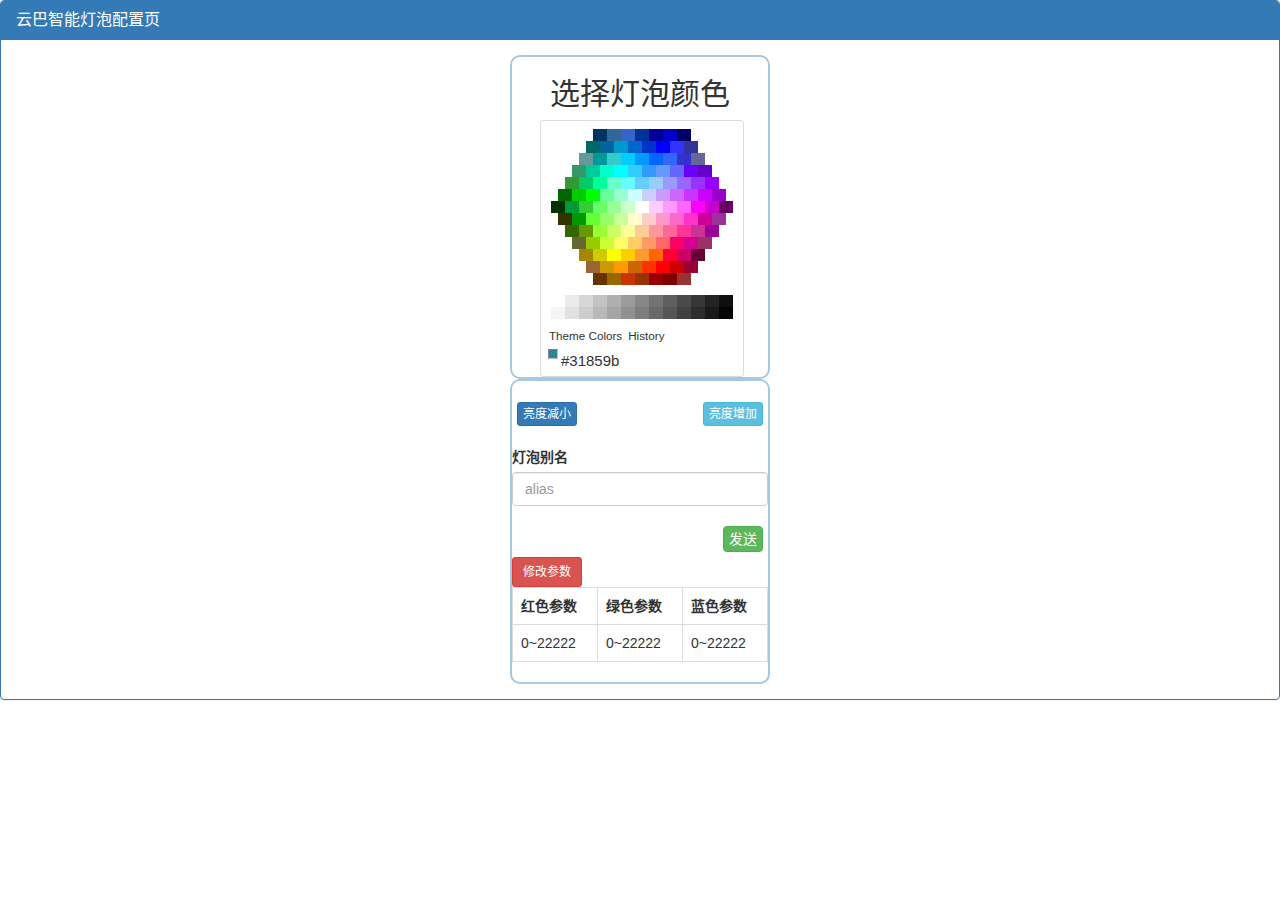
<file: html/index.html>
<!DOCTYPE html>
<html lang="zh-CN">
  <head>
    <meta charset="utf-8">
    <meta http-equiv="X-UA-Compatible" content="IE=edge">
    <meta name="viewport" content="width=device-width, initial-scale=1">
    <!-- 上述3个meta标签*必须*放在最前面，任何其他内容都*必须*跟随其后！ -->
    <title>Yunba 智能灯泡</title>

    <!-- Bootstrap -->
    <link href="../css/bootstrap.min.css" rel="stylesheet">
    <link href="../css/jquery-ui.min.css" rel="stylesheet">
    <link href="../css/evol.colorpicker.min.css" rel="stylesheet">
    <link href="../css/main.css" rel="stylesheet">
  </head>
  <body>
  <div class="panel panel-primary">
    <div class="panel-heading">
    	<h1 class="panel-title">云巴智能灯泡配置页</h1>
    </div>
  <div class="panel-body">

      
  <form>
<!--   <div class="row"> -->
<!--   <div class="col-xs-12 col-sm-6 col-md-8">

  <div class="form-group">
    <label for="inputName">灯泡别名</label>
    <input type="text" class="form-control" id="inputName" placeholder="alias">
  </div>
  <div class="form-group hide">
    <label for="para_p">para_p</label>
    <input type="text" class="form-control" id="para_p" placeholder="text" value＝"1000">
  </div>
  <div class="form-group">
    <label for="paraRed">红色参数</label>
    <input type="text" class="form-control" id="paraRed" placeholder="0~22222">
  </div>
  <div class="form-group">
    <label for="paraGreen">绿色参数</label>
    <input type="text" class="form-control" id="paraGreen" placeholder="0~22222">
  </div>
  <div class="form-group">
    <label for="paraBlue">蓝色参数</label>
    <input type="text" class="form-control" id="paraBlue" placeholder="0~22222">
  </div>


  </div> -->



<!-- <input style="width:100px;" id="mycolor" /> -->
<div class="demoPanel2">
<h2 style="text-align:center">选择灯泡颜色</h2>
	<div id="mycolor" class="centerDiv"></div>
	 <div class="light">
 	  <button type="button" class="btn btn-primary btn-sm left" id="dark">亮度减小</button>
	  <button type="button" class="btn btn-info btn-sm right" id="bright">亮度增加</button>
 	</div>
 </div>

 <div class="demoPanel3 ">
<div class="form-group">
    <label for="inputName">灯泡别名</label>
    <input type="text" class="form-control" id="inputName" placeholder="alias">
  </div>

       <button type="button" class="btn btn-success right" id="submit">发送</button>

 <div style="clear:both"></div>

  <table class="table table-bordered" id="tb_para">
  <tr>
    <th>红色参数</th>
    <th>绿色参数</th>
    <th>蓝色参数</th>
  </tr>
  <tr>
    <td>0~22222</td>
    <td>0~22222</td>
    <td>0~22222</td>
  </tr>
  <button type="button" class="btn btn-danger btn-sm" id="modifyPara">修改参数</button>

  


</table>
  <div class="form-group hide ">
    <label for="para_p">para_p</label>
    <input type="text" class="form-control" id="para_p" placeholder="text" value＝"1000">
  </div>
  <div class="form-group hide  para">
    <label for="paraRed">红色参数</label>
    <input type="text" class="form-control" id="paraRed" placeholder="0~22222">
  </div>
  <div class="form-group hide para">
    <label for="paraGreen">绿色参数</label>
    <input type="text" class="form-control" id="paraGreen" placeholder="0~22222">
  </div>
  <div class="form-group hide para">
    <label for="paraBlue">蓝色参数</label>
    <input type="text" class="form-control" id="paraBlue" placeholder="0~22222">
  </div>
 </div>
 
	
 </div>

 </div>

  
   
</form>

<!-- </div> -->




<!-- 模态框 -->

<div class="modal fade" id="myModal">
  <div class="modal-dialog">
    <div class="modal-content">
      <div class="modal-header">
        <button type="button" class="close" data-dismiss="modal" aria-label="Close"><span aria-hidden="true">&times;</span></button>
        <h4 class="modal-title">参数错误</h4>
      </div>
      <div class="modal-body">
        <p>请确认参数按照要求(0~22222)&hellip;</p>
      </div>
      <div class="modal-footer">
        <button type="button" class="btn btn-default" data-dismiss="modal">Close</button>
       <!--  <button type="button" class="btn btn-primary">Save changes</button> -->
      </div>
    </div><!-- /.modal-content -->
  </div><!-- /.modal-dialog -->
</div><!-- /.modal -->

<div class="modal fade" id="infoModal">
  <div class="modal-dialog">
    <div class="modal-content">
      <div class="modal-header">
        <button type="button" class="close" data-dismiss="modal" aria-label="Close"><span aria-hidden="true">&times;</span></button>
        <h4 class="modal-title">消息</h4>
      </div>
      <div class="modal-body">
        <p>修改成功&hellip;</p>
      </div>
      <div class="modal-footer">
        <button type="button" class="btn btn-default" data-dismiss="modal">完成</button>
       <!--  <button type="button" class="btn btn-primary">Save changes</button> -->
      </div>
    </div><!-- /.modal-content -->
  </div><!-- /.modal-dialog -->
</div><!-- /.modal -->


    <!-- jQuery (necessary for Bootstrap's JavaScript plugins) -->
    <script src="../js/jquery-2.1.4.js"></script>
    <!-- Include all compiled plugins (below), or include individual files as needed -->
    <script type="text/javascript" src="../js/bootstrap.min.js"></script>
    <script type="text/javascript" src="../js/main.js"></script>
  
     <script type="text/javascript" src="../js/jquery-ui.min.js"></script>
     <script type="text/javascript" src="../js/evol.colorpicker.min.js"></script>
  </body>
</html>
</file>
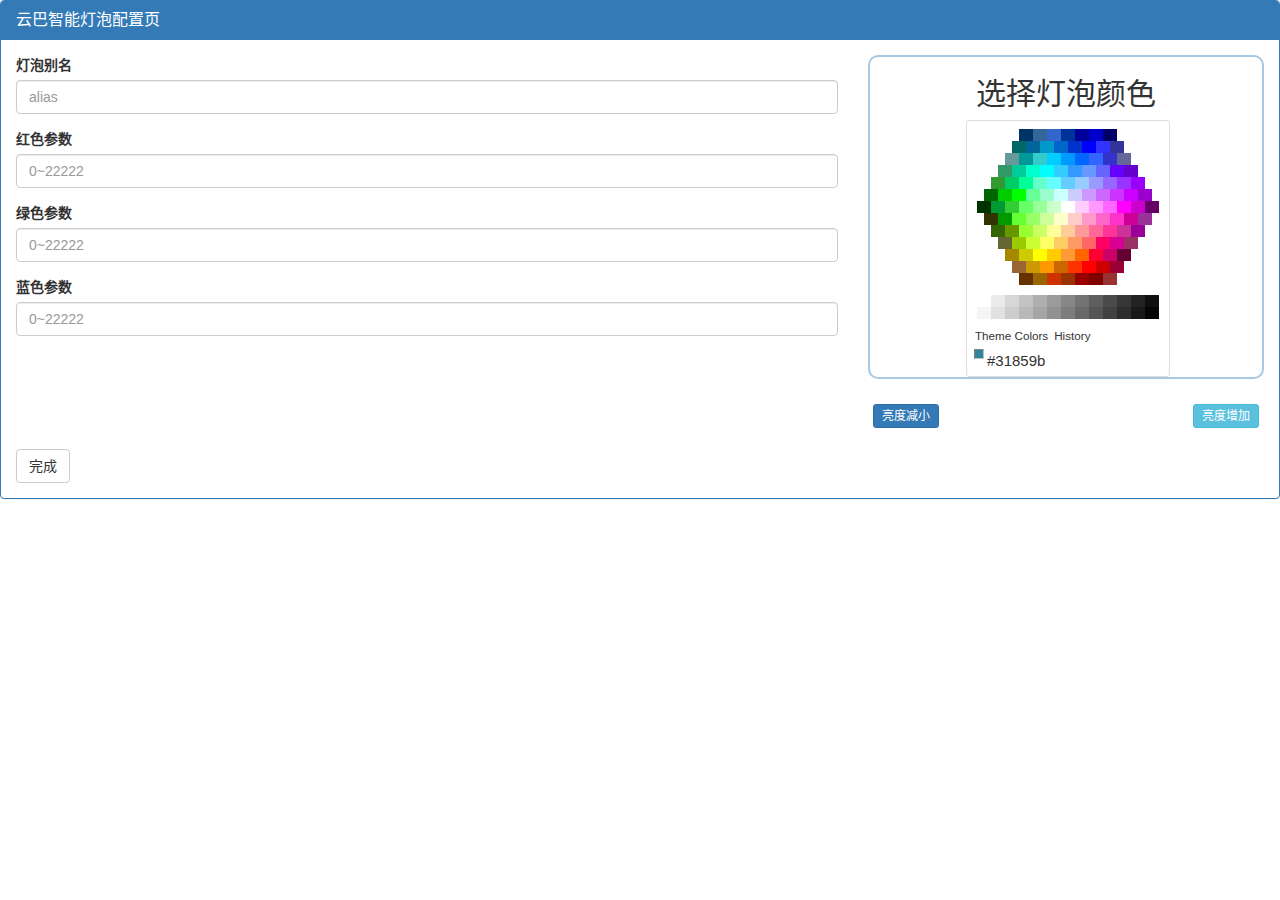
<file: html/index-old.html>
<!DOCTYPE html>
<html lang="zh-CN">
  <head>
    <meta charset="utf-8">
    <meta http-equiv="X-UA-Compatible" content="IE=edge">
    <meta name="viewport" content="width=device-width, initial-scale=1">
    <!-- 上述3个meta标签*必须*放在最前面，任何其他内容都*必须*跟随其后！ -->
    <title>Yunba 智能灯泡</title>

    <!-- Bootstrap -->
    <link href="../css/bootstrap.min.css" rel="stylesheet">
    <link href="../css/jquery-ui.min.css" rel="stylesheet">
    <link href="../css/evol.colorpicker.min.css" rel="stylesheet">
    <link href="../css/main.css" rel="stylesheet">
  </head>
  <body>
  <div class="panel panel-primary">
    <div class="panel-heading">
    	<h1 class="panel-title">云巴智能灯泡配置页</h1>
    </div>
  <div class="panel-body">

      
  <form>
  <div class="row">
  <div class="col-xs-12 col-sm-6 col-md-8">

  <div class="form-group">
    <label for="inputName">灯泡别名</label>
    <input type="text" class="form-control" id="inputName" placeholder="alias">
  </div>
  <div class="form-group hide">
    <label for="para_p">para_p</label>
    <input type="text" class="form-control" id="para_p" placeholder="text" value＝"1000">
  </div>
  <div class="form-group">
    <label for="paraRed">红色参数</label>
    <input type="text" class="form-control" id="paraRed" placeholder="0~22222">
  </div>
  <div class="form-group">
    <label for="paraGreen">绿色参数</label>
    <input type="text" class="form-control" id="paraGreen" placeholder="0~22222">
  </div>
  <div class="form-group">
    <label for="paraBlue">蓝色参数</label>
    <input type="text" class="form-control" id="paraBlue" placeholder="0~22222">
  </div>


  </div>


  <div class="col-xs-6 col-md-4"><!-- 调色版 -->

<!-- <input style="width:100px;" id="mycolor" /> -->
 <div class="demoPanel">
<h2 style="text-align:center">选择灯泡颜色</h2>
	<div id="mycolor" class="centerDiv"></div>
 </div>

 <div class="light">
 	  <button type="button" class="btn btn-primary btn-sm left" id="dark">亮度减小</button>
  <button type="button" class="btn btn-info btn-sm right" id="bright">亮度增加</button>
  
</form>
	
 </div>
	
 </div>
</div>
  
    <button type="button" class="btn btn-default" id="submit">完成</button>
</form>
   
  </div>
</div>




<!-- 模态框 -->

<div class="modal fade" id="myModal">
  <div class="modal-dialog">
    <div class="modal-content">
      <div class="modal-header">
        <button type="button" class="close" data-dismiss="modal" aria-label="Close"><span aria-hidden="true">&times;</span></button>
        <h4 class="modal-title">参数错误</h4>
      </div>
      <div class="modal-body">
        <p>请确认参数按照要求&hellip;</p>
      </div>
      <div class="modal-footer">
        <button type="button" class="btn btn-default" data-dismiss="modal">Close</button>
       <!--  <button type="button" class="btn btn-primary">Save changes</button> -->
      </div>
    </div><!-- /.modal-content -->
  </div><!-- /.modal-dialog -->
</div><!-- /.modal -->

<div class="modal fade" id="infoModal">
  <div class="modal-dialog">
    <div class="modal-content">
      <div class="modal-header">
        <button type="button" class="close" data-dismiss="modal" aria-label="Close"><span aria-hidden="true">&times;</span></button>
        <h4 class="modal-title">消息</h4>
      </div>
      <div class="modal-body">
        <p>修改成功&hellip;</p>
      </div>
      <div class="modal-footer">
        <button type="button" class="btn btn-default" data-dismiss="modal">完成</button>
       <!--  <button type="button" class="btn btn-primary">Save changes</button> -->
      </div>
    </div><!-- /.modal-content -->
  </div><!-- /.modal-dialog -->
</div><!-- /.modal -->


    <!-- jQuery (necessary for Bootstrap's JavaScript plugins) -->
    <script src="../js/jquery-2.1.4.js"></script>
    <!-- Include all compiled plugins (below), or include individual files as needed -->
    <script type="text/javascript" src="../js/bootstrap.min.js"></script>
    <script type="text/javascript" src="../js/main.js"></script>
  
     <script type="text/javascript" src="../js/jquery-ui.min.js"></script>
     <script type="text/javascript" src="../js/evol.colorpicker.min.js"></script>
  </body>
</html>
</file>
<file: css/main.css>
.demoPanel {
    float: left;
    border: 2px solid #A7C8E2;
    margin: 0 auto;
    padding: ;
    width: 100%;
    border-radius: 10px;
    -moz-border-radius: 10px;
    -webkit-border-radius: 10px;
}

.demoPanel2 {
    
    border: 2px solid #A7C8E2;
    margin: 0 auto;
    
    width: 260px;
    border-radius: 10px;
    -moz-border-radius: 10px;
    -webkit-border-radius: 10px;
}

.demoPanel3 {
    
    border: 2px solid #A7C8E2;
    margin: 0 auto;
    
    width: 260px;
    border-radius: 10px;
    -moz-border-radius: 10px;
    -webkit-border-radius: 10px;
}

.light {
    float: left;
   
    width: 100%;
    margin-top: 10px;
    padding-top:10px;

    height: 60px;
    border-radius: 10px;
    -moz-border-radius: 10px;
    -webkit-border-radius: 10px;
}
.centerDiv{
	width: 200px;
    margin: auto;
}

.left{
float: left;
padding:2px 2%; 
margin: 5px;
}
.right{
float: right;
padding:2px 2%; 
margin: 5px;
}
</file>
<file: css/evol.colorpicker.min.css>
.evo-pop{z-index:10000;width:204px;padding:3px 3px 0}.evo-pop-ie{z-index:10000;width:212px;padding:3px}.evo-palette td{font-size:1px;border:solid 1px #c0c0c0;padding:7px;cursor:pointer}.evo-palette tr.top>td{border-bottom:0}.evo-palette tr.in>td{border-top:0;border-bottom:0}.evo-palette tr.bottom>td{border-top:0}.evo-palette div.sep{height:3px}.evo-palette,.evo-palette-ie{border-collapse:separate;border-spacing:4px 0px;*border-collapse:expression('separate', cellSpacing='2px')}.evo-palette th,.evo-palette-ie th{border:0;padding:5px 3px;text-align:left;font-weight:normal;background:transparent !important}.evo-palette-ie td{font-size:1px;border:solid 1px #c0c0c0;padding:7px;cursor:pointer}.evo-palette2,.evo-palette2-ie{margin:auto;border-collapse:collapse}.evo-palette2 td,.evo-palette2-ie td{font-size:1px;cursor:pointer}.evo-palette2 td{padding:6px 7px}.evo-palette2-ie td{padding:5px}.evo-palcenter{padding:5px;text-align:center}.evo-colorind,.evo-colorind-ie,.evo-colorind-ff{border:solid 1px #c3c3c3;width:18px;height:18px;float:right}.evo-colorind-ie{position:relative;top:-23px}.evo-colorbox-ie{font-size:8px;padding:3px 9px !important}.evo-pop:after,.evo-pop-ie:after,.evo-colorind:after,.evo-colorind-ie:after,.evo-colorind-ff:after,.evo-color span:after,.evo-cHist:after{content:".";display:block;height:0;clear:both;visibility:hidden;font-size:0}.evo-color{width:94px;padding:1px 3px 0 4px}.evo-color div{border:solid 1px #808080;border-right:solid 1px #c0c0c0;border-bottom:solid 1px #c0c0c0;padding:3px;margin-bottom:5px;width:10px;height:10px;float:left}.evo-color span{font-size:15px;margin:1px 0 4px 3px;float:left}.evo-sep{height:10px;font-size:0}.evo-more{padding:4px 5px 4px;font-size:smaller}.evo-cHist{padding:3px}.evo-cHist div{cursor:pointer;border:solid 1px #c0c0c0;padding:3px;margin:5px;width:10px;height:10px;float:left}.evo-transparent{background-image:repeating-linear-gradient(135deg, #000, #000 1px, #fff 1px, #fff 3px)}.evo-tr-box{cursor:pointer;border:solid 1px #c0c0c0;padding:3px;width:7px;height:7px;float:right;position:relative;right:-3px;top:2px}a.evo-hist{margin-left:6px}.evo-pointer{cursor:pointer}.evo-hidden-button{display:none}
</file>
